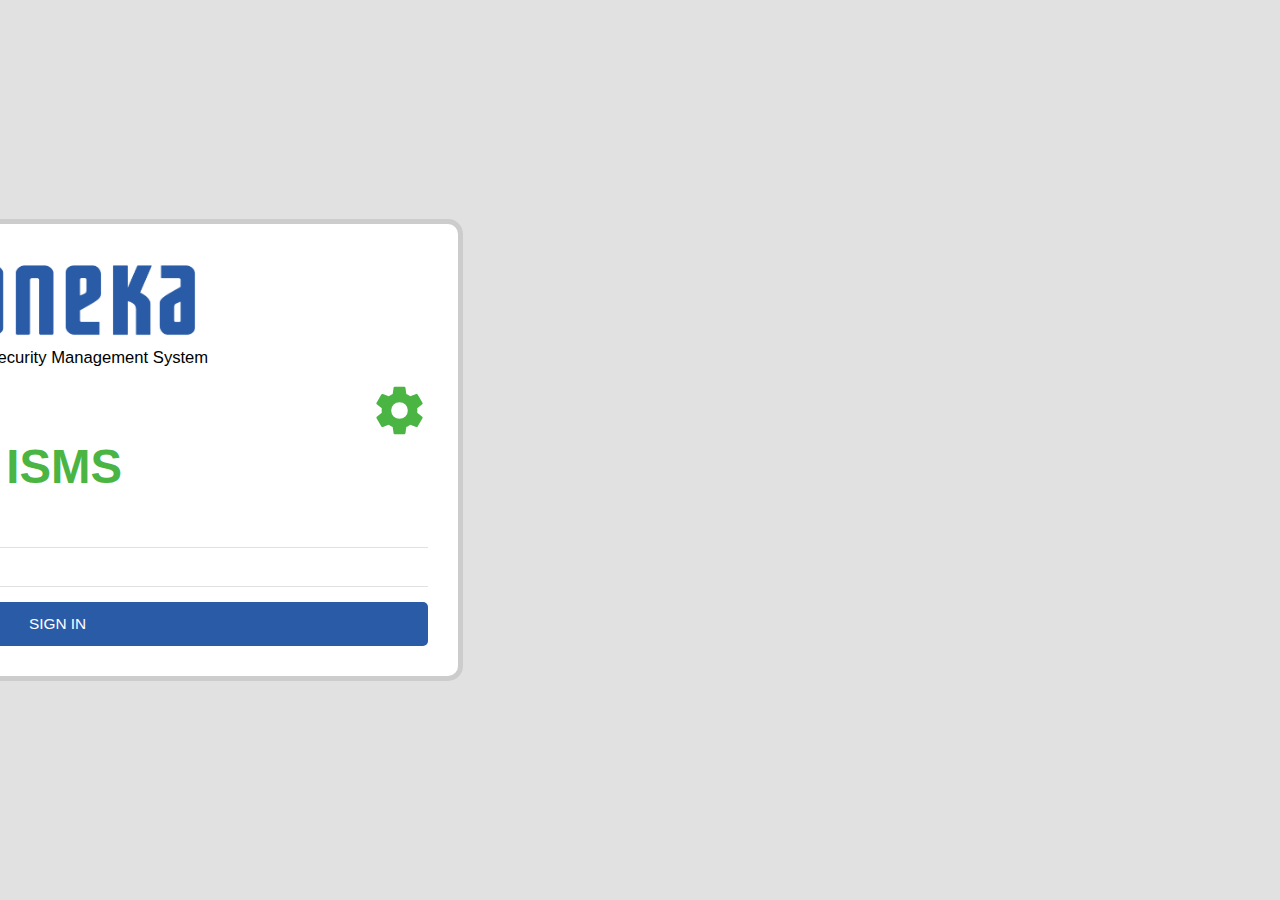
<file: index.html>
<!DOCTYPE html>
<head>
  <meta charset="UTF-8">
  <meta name="viewport" content="width=device-width, initial-scale=1.0">
  <title>Kaneka (SHEQ) - ISMS</title>
	<link rel="stylesheet" type="text/css" href="css/style.css" />
  <link href="https://fonts.googleapis.com/icon?family=Material+Icons" rel="stylesheet">
  <style type="text/css">
        html, body { width:30%; background-color:#e1e1e1; }
	</style>
  <script type="text/javascript" src="js/jquery-3.5.1.min.js"></script>  
	<script type="text/javascript" src="js/controller.js"></script>
  <script type="text/javascript">
    function checkEnter(e) {
        if (e.keyCode == 13) {
            verifyLogin();
        }
    }
    
    function verifyLogin() {
        // if (document.getElementById('pilihProjek').value == "") { alert("Please select a project") }
        // else { document.getElementById('loginForm').submit(); }
        window.location.href = "home.php";
    }
	</script>
</head>
<body>
<div id="mainContent" style="text-align:center; margin:20px; padding:30px; -webkit-border-radius: 15px 15px 15px 15px; border:5px solid #ccc; background-color:#fff;">
<form id="loginForm" method="post" action="PageControllerWeb.aspx?act=login">
  <table width="100%" height="" border="0" cellpadding="0" cellspacing="0" id="">
    <tr><td colspan="2" align="center"><img width="300px" src="img/kaneka.png" /><br></td></tr>
    <tr><td colspan="2" align="center" valign="bottom">
        <div style="font-size:1.3em;">Integrated&nbsp;Security&nbsp;Management&nbsp;System</div><br>
        <div style="font-size:3.7em; color:#4BB543;"><span class="material-icons" style="font-size:1.2em; vertical-align:bottom;">admin_panel_settings</span>&nbsp;<b>ISMS</b></div><br>
    </td></tr>
    <!-- <tr>
      <td colspan="2" width="100%">
        <select id="pilihProjek" name="pilihProjek" class="inputStyle">
            <option value="" selected style="color:#cccccc;">Select project</option>
            <asp:Label ID="projectList" runat="server" />
        </select><br><br>
      </td>
    </tr> -->
    <tr>
        <td align="center" style=""><i class="material-icons" style="color:#777">person_outline</i></td>
        <td height="1%" style="border-bottom: solid 1px #e1e1e1;"><input onkeyup="checkEnter(event)" class="inputStyle2" type="text" id="idPengguna" name="idPengguna" placeholder="Username"/></td>
    </tr>
    <tr>
        <td align="center" style=""><i class="material-icons" style="color:#777">lock_outline</i></td>
        <td height="1%" style="border-bottom: solid 1px #e1e1e1;"><input onkeyup="checkEnter(event)" class="inputStyle2" type="password" id="kataLaluan" name="kataLaluan" placeholder="Password" /></td>
    </tr>
    <tr>
      <td colspan="2" valign="top" align="center">
        <br><div id="loginBtn" class="hantarBtn" onClick="verifyLogin()">SIGN IN</div>
      </td>
    </tr>
  </table>
</form>
</div>
</body>
</html>
</file>
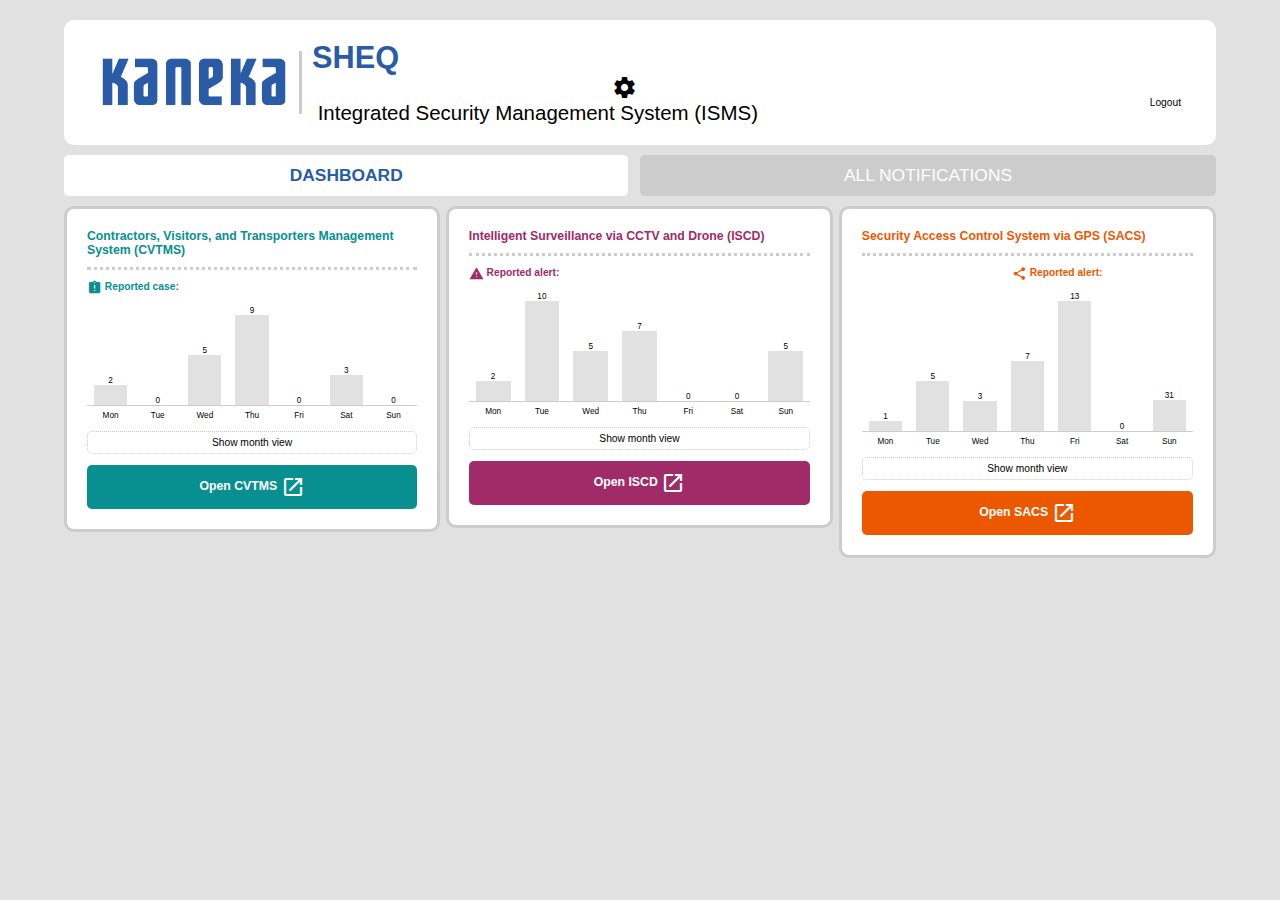
<file: home.html>
<!DOCTYPE html>
<head>
  <meta charset="UTF-8">
  <meta name="viewport" content="width=device-width, initial-scale=1.0">
  <title>Kaneka (SHEQ) - ISMS</title>
	<link rel="stylesheet" type="text/css" href="css/style.css" />
  <link href="https://fonts.googleapis.com/icon?family=Material+Icons" rel="stylesheet">
  <style type="text/css">
        html, body { height:100%; width:90%; background-color:#e1e1e1; }

        html {
            display: table;
            margin: auto;
        }

        body {
            display: table-cell;
            vertical-align: middle;
            padding:9;
        }
        * { box-sizing: border-box; }
        .material-icons {
            vertical-align: middle;
        }
	</style>
  <script type="text/javascript" src="js/jquery-3.5.1.min.js"></script>  
	<script type="text/javascript" src="js/controller.js"></script>
  <script type="text/javascript">
    function logout() {
      window.location.href = "index.html";
    }
    
    function sendDemoNotification() {
      Notification.requestPermission().then(perm => {
        if (perm === "granted") {
          navigator.serviceWorker.ready.then(registration => {
            registration.showNotification('ALERT!', {
              body: 'CVTMS - Skip safety briefing',
              icon: 'cvtms-192x192.png',
              data: {
                url: 'openNoti.html'
              }
            });
          });
        }
      });
    }

    function sendDemoNotification2() {
      Notification.requestPermission().then(perm => {
        if (perm === "granted") {
          navigator.serviceWorker.ready.then(registration => {
            registration.showNotification('ALERT!', {
              body: 'ISCD - PPE not complied',
              icon: 'iscd-192x192.png',
              data: {
                url: 'openNoti.html' 
              }
            });
          });
        }
      });
    }

    function sendDemoNotification3() {
      Notification.requestPermission().then(perm => {
        if (perm === "granted") {
          navigator.serviceWorker.ready.then(registration => {
            registration.showNotification('ALERT!', {
              body: 'SACS - Out of bound',
              icon: 'sacs-192x192.png',
              data: {
                url: 'openNoti.html' 
              }
            });
          });
        }
      });
    }
	</script>
</head>
<body style="vertical-align:top; padding-top:20px;">
<table width="100%" height="" border="0" cellpadding="0" cellspacing="0" id="">
  <tr><td colspan="5" align="center">
    <div style="background-color:#fff; padding:20px; -webkit-border-radius: 10px; ">
    <table width="100%" height="" border="0" cellpadding="0" cellspacing="0" id="">
      <tr>
        <td width="1%"><div style="margin:10px; padding-right:5px; border-right:3px solid #ccc;"><img width="200px" src="img/kaneka.png" /></div></td>
        <td>
          <span style="font-size:3em; color:#295ba7;"><b>SHEQ</b></span><br>
          <span style="font-size:2em;"><span class="material-icons" style="font-size:1.2em; vertical-align:bottom;">admin_panel_settings</span>&nbsp;Integrated&nbsp;Security&nbsp;Management&nbsp;System&nbsp;(ISMS)</span>
        </td>
        <td width="10%" align="right">
          <div onClick="logout()">
          <span class="material-icons" style="font-size:3.9em; padding-right:10px; color:#C41E3A; cursor: pointer;">logout</span>
          <br><span style="padding-right:15px;">Logout</span>
          </div>
        </td>
      </tr>
    </table>
    </div>
    <div id="dashSelected">
      <table width="100%" height="" border="0" cellpadding="0" cellspacing="0" id="">
        <tr>
          <td align="center" width="49%"><div class="selectedMenu">DASHBOARD</div></td>
          <td width="1%"></td>
          <td align="center"><div id="allNotiBtn" class="nonselectedMenu">ALL NOTIFICATIONS</div></td>
        </tr>
      </table>
    </div>
    <div id="notiSelected" class="invi">
      <table width="100%" height="" border="0" cellpadding="0" cellspacing="0" id="">
        <tr>
          <td align="center" width="49%"><div id="dashBtn" class="nonselectedMenu">DASHBOARD</div></td>
          <td width="1%"></td>
          <td align="center"><div class="selectedMenu">ALL NOTIFICATIONS</div></td>
        </tr>
      </table>
    </div>
  </td></tr>
  <tr><td>
    <div id="dashContent">
      <table width="100%" height="" border="0" cellpadding="0" cellspacing="0" id="">
      <tr>
        <td width="33%" valign="top">
          <div class="subsystemBox">
            <div class="subsystemTitle" style="color:#088F8F;">Contractors, Visitors, and Transporters Management System (CVTMS)</div> 
            <div style="color:#088F8F;">
              <span class="material-icons" style="font-size:1.5em;">assignment_late</span>&nbsp;<b>Reported case:</b><br><br>
            </div>
            <div>
              <div id="cvtms_week">
                <table width="100%" height="" border="0" cellpadding="0" cellspacing="0" id="">
                  <tr>
                    <td width="14%" align="center" valign="bottom">
                      2<div class="barCount" style="height:20px;"></div>
                    </td>
                    <td width="14%" align="center" valign="bottom">
                      0<div class="barCount" style="height:0px;"></div>
                    </td>
                    <td width="14%" align="center" valign="bottom">
                      5<div class="barCount" style="height:50px;"></div>
                    </td>
                    <td width="14%" align="center" valign="bottom">
                      9<div class="barCount" style="height:90px;"></div>
                    </td>
                    <td width="14%" align="center" valign="bottom">
                      0<div class="barCount" style="height:0px;"></div>
                    </td>
                    <td width="14%" align="center" valign="bottom">
                      3<div class="barCount" style="height:30px;"></div>
                    </td>
                    <td width="14%" align="center" valign="bottom">
                      0<div class="barCount" style="height:0px;"></div>
                    </td>
                  </tr>
                  <tr><td colspan="7"><div style="border-bottom:1px solid #ccc; margin-bottom:5px;"></div></td></tr>
                  <tr>
                    <td align="center">Mon</td>
                    <td align="center">Tue</td>
                    <td align="center">Wed</td>
                    <td align="center">Thu</td>
                    <td align="center">Fri</td>
                    <td align="center">Sat</td>
                    <td align="center">Sun</td>
                  </tr>
                </table>
              </div>
              <div id="cvtms_month" class="invi">
                <table width="100%" height="" border="0" cellpadding="0" cellspacing="0" id="">
                  <tr>
                    <td width="1%" align="right"><div style="border-right:1px solid #ccc; padding:10px;">Jan</div></td>
                    <td><div class="barCountVer" style="width:0%; border-width:0px;">&nbsp;0</div></td>
                  </tr>
                  <tr>
                    <td width="1%" align="right"><div style="border-right:1px solid #ccc; padding:10px;">Feb</div></td>
                    <td><div class="barCountVer" style="width:10%;">&nbsp;10</div></td>
                  </tr>
                  <tr>
                    <td width="1%" align="right"><div style="border-right:1px solid #ccc; padding:10px;">Mar</div></td>
                    <td><div class="barCountVer" style="width:50%;">&nbsp;50</div></td>
                  </tr>
                  <tr>
                    <td width="1%" align="right"><div style="border-right:1px solid #ccc; padding:10px;">Apr</div></td>
                    <td><div class="barCountVer" style="width:2%;">&nbsp;2</div></td>
                  </tr>
                  <tr>
                    <td width="1%" align="right"><div style="border-right:1px solid #ccc; padding:10px;">May</div></td>
                    <td><div class="barCountVer" style="width:1%;">&nbsp;1</div></td>
                  </tr>
                  <tr>
                    <td width="1%" align="right"><div style="border-right:1px solid #ccc; padding:10px;">Jun</div></td>
                    <td><div class="barCountVer" style="width:13%;">&nbsp;13</div></td>
                  </tr>
                  <tr>
                    <td width="1%" align="right"><div style="border-right:1px solid #ccc; padding:10px;">Jul</div></td>
                    <td><div class="barCountVer" style="width:0%; border-width:0px;">&nbsp;0</div></td>
                  </tr>
                  <tr>
                    <td width="1%" align="right"><div style="border-right:1px solid #ccc; padding:10px;">Aug</div></td>
                    <td><div class="barCountVer" style="width:23%;">&nbsp;23</div></td>
                  </tr>
                  <tr>
                    <td width="1%" align="right"><div style="border-right:1px solid #ccc; padding:10px;">Sep</div></td>
                    <td><div class="barCountVer" style="width:0%; border-width:0px;">&nbsp;0</div></td>
                  </tr>
                  <tr>
                    <td width="1%" align="right"><div style="border-right:1px solid #ccc; padding:10px;">Oct</div></td>
                    <td><div class="barCountVer" style="width:0%; border-width:0px;">&nbsp;0</div></td>
                  </tr>
                  <tr>
                    <td width="1%" align="right"><div style="border-right:1px solid #ccc; padding:10px;">Nov</div></td>
                    <td><div class="barCountVer" style="width:17%;">&nbsp;17</div></td>
                  </tr>
                  <tr>
                    <td width="1%" align="right"><div style="border-right:1px solid #ccc; padding:10px;">Dec</div></td>
                    <td><div class="barCountVer" style="width:0%; border-width:0px;">&nbsp;0</div></td>
                  </tr>
                </table>
              </div>
            </div>
            <br>
            <div id="monthViewBtn_cvtms" class="hantarBtnA" onClick="">Show month view</div>
            <div id="weekViewBtn_cvtms" class="hantarBtnA invi" onClick="">Show week view</div>
            <br><div id="openCVTMS" class="hantarBtn2" onClick="sendDemoNotification()"><b>Open CVTMS</b>&nbsp;<span class="material-icons">open_in_new</span></div>
            <!-- <span class="material-icons" style="font-size:3em; color:#F2274C;">warning_amber</span> 3 cases
            <br>
            <span class="material-icons" style="font-size:3em; color:#4BB543;">verified_user</span> 100 granted access -->
          </div>
        </td>
        <td>&nbsp;&nbsp;</td>
        <td width="34%" valign="top">
          <div class="subsystemBox">
            <div class="subsystemTitle" style="color:#9F2B68;">Intelligent Surveillance via CCTV and Drone (ISCD)</div>   
            <div style="color:#9F2B68;">
              <span class="material-icons" style="font-size:1.5em;">report_problem</span>&nbsp;<b>Reported alert:</b><br><br>
            </div>
            <div>
              <div id="iscd_week">
                <table width="100%" height="" border="0" cellpadding="0" cellspacing="0" id="">
                  <tr>
                    <td width="14%" align="center" valign="bottom">
                      2<div class="barCount" style="height:20px;"></div>
                    </td>
                    <td width="14%" align="center" valign="bottom">
                      10<div class="barCount" style="height:100px;"></div>
                    </td>
                    <td width="14%" align="center" valign="bottom">
                      5<div class="barCount" style="height:50px;"></div>
                    </td>
                    <td width="14%" align="center" valign="bottom">
                      7<div class="barCount" style="height:70px;"></div>
                    </td>
                    <td width="14%" align="center" valign="bottom">
                      0<div class="barCount" style="height:0px;"></div>
                    </td>
                    <td width="14%" align="center" valign="bottom">
                      0<div class="barCount" style="height:0px;"></div>
                    </td>
                    <td width="14%" align="center" valign="bottom">
                      5<div class="barCount" style="height:50px;"></div>
                    </td>
                  </tr>
                  <tr><td colspan="7"><div style="border-bottom:1px solid #ccc; margin-bottom:5px;"></div></td></tr>
                  <tr>
                    <td align="center">Mon</td>
                    <td align="center">Tue</td>
                    <td align="center">Wed</td>
                    <td align="center">Thu</td>
                    <td align="center">Fri</td>
                    <td align="center">Sat</td>
                    <td align="center">Sun</td>
                  </tr>
                </table>
              </div>
              <div id="iscd_month" class="invi">
                <table width="100%" height="" border="0" cellpadding="0" cellspacing="0" id="">
                  <tr>
                    <td width="1%" align="right"><div style="border-right:1px solid #ccc; padding:10px;">Jan</div></td>
                    <td><div class="barCountVer" style="width:7%;">&nbsp;7</div></td>
                  </tr>
                  <tr>
                    <td width="1%" align="right"><div style="border-right:1px solid #ccc; padding:10px;">Feb</div></td>
                    <td><div class="barCountVer" style="width:7%;">&nbsp;7</div></td>
                  </tr>
                  <tr>
                    <td width="1%" align="right"><div style="border-right:1px solid #ccc; padding:10px;">Mar</div></td>
                    <td><div class="barCountVer" style="width:30%;">&nbsp;30</div></td>
                  </tr>
                  <tr>
                    <td width="1%" align="right"><div style="border-right:1px solid #ccc; padding:10px;">Apr</div></td>
                    <td><div class="barCountVer" style="width:15%;">&nbsp;15</div></td>
                  </tr>
                  <tr>
                    <td width="1%" align="right"><div style="border-right:1px solid #ccc; padding:10px;">May</div></td>
                    <td><div class="barCountVer" style="width:10%;">&nbsp;10</div></td>
                  </tr>
                  <tr>
                    <td width="1%" align="right"><div style="border-right:1px solid #ccc; padding:10px;">Jun</div></td>
                    <td><div class="barCountVer" style="width:1%;">&nbsp;1</div></td>
                  </tr>
                  <tr>
                    <td width="1%" align="right"><div style="border-right:1px solid #ccc; padding:10px;">Jul</div></td>
                    <td><div class="barCountVer" style="width:0%; border-width:0px;">&nbsp;0</div></td>
                  </tr>
                  <tr>
                    <td width="1%" align="right"><div style="border-right:1px solid #ccc; padding:10px;">Aug</div></td>
                    <td><div class="barCountVer" style="width:3%;">&nbsp;3</div></td>
                  </tr>
                  <tr>
                    <td width="1%" align="right"><div style="border-right:1px solid #ccc; padding:10px;">Sep</div></td>
                    <td><div class="barCountVer" style="width:0%; border-width:0px;">&nbsp;0</div></td>
                  </tr>
                  <tr>
                    <td width="1%" align="right"><div style="border-right:1px solid #ccc; padding:10px;">Oct</div></td>
                    <td><div class="barCountVer" style="width:73%;">&nbsp;73</div></td>
                  </tr>
                  <tr>
                    <td width="1%" align="right"><div style="border-right:1px solid #ccc; padding:10px;">Nov</div></td>
                    <td><div class="barCountVer" style="width:17%;">&nbsp;17</div></td>
                  </tr>
                  <tr>
                    <td width="1%" align="right"><div style="border-right:1px solid #ccc; padding:10px;">Dec</div></td>
                    <td><div class="barCountVer" style="width:0%; border-width:0px;">&nbsp;0</div></td>
                  </tr>
                </table>
              </div>
            </div>
            <br>
            <div id="monthViewBtn_iscd" class="hantarBtnA" onClick="">Show month view</div>
            <div id="weekViewBtn_iscd" class="hantarBtnA invi" onClick="">Show week view</div>
            <br><div id="" class="hantarBtn3" onClick="sendDemoNotification2()"><b>Open ISCD</b>&nbsp;<span class="material-icons">open_in_new</span></div>
          </div>
        </td>
        <td>&nbsp;&nbsp;</td>
        <td width="33%" valign="top">
          <div class="subsystemBox">
            <div class="subsystemTitle" style="color:#EC5800;">Security Access Control System via GPS (SACS)</div> 
            <div style="color:#EC5800;">
              <span class="material-icons" style="font-size:1.5em;">emergency_share</span>&nbsp;<b>Reported alert:</b><br><br>
            </div>
            <div>
              <div id="sacs_week">
                <table width="100%" height="" border="0" cellpadding="0" cellspacing="0" id="">
                  <tr>
                    <td width="14%" align="center" valign="bottom">
                      1<div class="barCount" style="height:10px;"></div>
                    </td>
                    <td width="14%" align="center" valign="bottom">
                      5<div class="barCount" style="height:50px;"></div>
                    </td>
                    <td width="14%" align="center" valign="bottom">
                      3<div class="barCount" style="height:30px;"></div>
                    </td>
                    <td width="14%" align="center" valign="bottom">
                      7<div class="barCount" style="height:70px;"></div>
                    </td>
                    <td width="14%" align="center" valign="bottom">
                      13<div class="barCount" style="height:130px;"></div>
                    </td>
                    <td width="14%" align="center" valign="bottom">
                      0<div class="barCount" style="height:0px;"></div>
                    </td>
                    <td width="14%" align="center" valign="bottom">
                      31<div class="barCount" style="height:31px;"></div>
                    </td>
                  </tr>
                  <tr><td colspan="7"><div style="border-bottom:1px solid #ccc; margin-bottom:5px;"></div></td></tr>
                  <tr>
                    <td align="center">Mon</td>
                    <td align="center">Tue</td>
                    <td align="center">Wed</td>
                    <td align="center">Thu</td>
                    <td align="center">Fri</td>
                    <td align="center">Sat</td>
                    <td align="center">Sun</td>
                  </tr>
                </table>
              </div>
              <div id="sacs_month" class="invi">
                <table width="100%" height="" border="0" cellpadding="0" cellspacing="0" id="">
                  <tr>
                    <td width="1%" align="right"><div style="border-right:1px solid #ccc; padding:10px;">Jan</div></td>
                    <td><div class="barCountVer" style="width:63%;">&nbsp;63</div></td>
                  </tr>
                  <tr>
                    <td width="1%" align="right"><div style="border-right:1px solid #ccc; padding:10px;">Feb</div></td>
                    <td><div class="barCountVer" style="width:39%;">&nbsp;39</div></td>
                  </tr>
                  <tr>
                    <td width="1%" align="right"><div style="border-right:1px solid #ccc; padding:10px;">Mar</div></td>
                    <td><div class="barCountVer" style="width:47%;">&nbsp;47</div></td>
                  </tr>
                  <tr>
                    <td width="1%" align="right"><div style="border-right:1px solid #ccc; padding:10px;">Apr</div></td>
                    <td><div class="barCountVer" style="width:2%;">&nbsp;2</div></td>
                  </tr>
                  <tr>
                    <td width="1%" align="right"><div style="border-right:1px solid #ccc; padding:10px;">May</div></td>
                    <td><div class="barCountVer" style="width:1%;">&nbsp;1</div></td>
                  </tr>
                  <tr>
                    <td width="1%" align="right"><div style="border-right:1px solid #ccc; padding:10px;">Jun</div></td>
                    <td><div class="barCountVer" style="width:33%;">&nbsp;33</div></td>
                  </tr>
                  <tr>
                    <td width="1%" align="right"><div style="border-right:1px solid #ccc; padding:10px;">Jul</div></td>
                    <td><div class="barCountVer" style="width:42%;">&nbsp;42</div></td>
                  </tr>
                  <tr>
                    <td width="1%" align="right"><div style="border-right:1px solid #ccc; padding:10px;">Aug</div></td>
                    <td><div class="barCountVer" style="width:31%;">&nbsp;31</div></td>
                  </tr>
                  <tr>
                    <td width="1%" align="right"><div style="border-right:1px solid #ccc; padding:10px;">Sep</div></td>
                    <td><div class="barCountVer" style="width:53%;">&nbsp;53</div></td>
                  </tr>
                  <tr>
                    <td width="1%" align="right"><div style="border-right:1px solid #ccc; padding:10px;">Oct</div></td>
                    <td><div class="barCountVer" style="width:9%;">&nbsp;9</div></td>
                  </tr>
                  <tr>
                    <td width="1%" align="right"><div style="border-right:1px solid #ccc; padding:10px;">Nov</div></td>
                    <td><div class="barCountVer" style="width:37%;">&nbsp;37</div></td>
                  </tr>
                  <tr>
                    <td width="1%" align="right"><div style="border-right:1px solid #ccc; padding:10px;">Dec</div></td>
                    <td><div class="barCountVer" style="width:70%;">&nbsp;70</div></td>
                  </tr>
                </table>
              </div>
            </div>
            <br>
            <div id="monthViewBtn_sacs" class="hantarBtnA" onClick="">Show month view</div>
            <div id="weekViewBtn_sacs" class="hantarBtnA invi" onClick="">Show week view</div>
            <br><div id="" class="hantarBtn4" onClick="sendDemoNotification3()"><b>Open SACS</b>&nbsp;<span class="material-icons">open_in_new</span></div>
          </div>
        </td>
      </tr>
    </table>
    </div>
    <div id="notiContent" class="invi" style="background:#fff; padding:10px; -webkit-border-radius: 5px;">
    <table width="100%" height="" border="0" cellpadding="5" cellspacing="0" id="">
      <tr>
        <td colspan="7" style="border:solid 1px #e1e1e1;"><input onkeyup="" class="inputStyle2" type="text" id="" name="" placeholder="Type to search"/></td>
      </tr>
      <tr>
        <td colspan="7">&nbsp;</td>
      </tr>
      <tr>
        <th width="1%">No</th>
        <th width="13%">Date</th>
        <th width="13%">Time</th>
        <th width="13%">System</th>
        <th width="40%">Details</th>
        <th width="20%">&nbsp;</th>
      </tr>
      <tr><td colspan="6" style="border-bottom:1px solid #ccc"></td></tr>
      <tr class="notiRow">
        <td width="1%">1</td>
        <td align="center">5/6/2024</td>
        <td align="center">09:01</td>
        <td align="center" style="color:#088F8F;"><span class="material-icons" style="font-size:1.5em;">assignment_late</span>&nbsp;<b>CVTMS</b></td>
        <td align="center">Skip safety briefing</td>
        <td width="20%" align="center"><div class="cvtmsRow">Open&nbsp;CVTMS&nbsp;<span class="material-icons" style="font-size:1.5em;">open_in_new</span></div></td>
      </tr>
      <!-- <tr>
        <td width="1%" class="">2</td>
        <td align="center" class="">4/6/2024</td>
        <td align="center" class="">18:00</td>
        <td align="center" class=""style="color:#088F8F;"><span class="material-icons" style="font-size:1.5em;">assignment_late</span>&nbsp;<b>CVTMS</b></td>
        <td align="center" class="">Did not checked out</td>
        <td width="20%" align="center" class=""><div class="cvtmsRow">Open&nbsp;CVTMS&nbsp;<span class="material-icons" style="font-size:1.5em;">open_in_new</span></div></td>
      </tr> -->
      <tr class="notiRow">
        <td width="1%">2</td>
        <td align="center">4/6/2024</td>
        <td align="center">18:00</td>
        <td align="center" style="color:#088F8F;"><span class="material-icons" style="font-size:1.5em;">assignment_late</span>&nbsp;<b>CVTMS</b></td>
        <td align="center">Did not checked out</td>
        <td width="20%" align="center"><div class="cvtmsRow">Open&nbsp;CVTMS&nbsp;<span class="material-icons" style="font-size:1.5em;">open_in_new</span></div></td>
      </tr>
      <tr class="notiRow">
        <td width="1%">3</td>
        <td align="center">4/6/2024</td>
        <td align="center">12:01</td>
        <td align="center" style="color:#EC5800;"><span class="material-icons" style="font-size:1.5em;">emergency_share</span>&nbsp;<b>SACS</b></td>
        <td align="center">Out of bound</td>
        <td width="20%" align="center"><div class="sacsRow">Open&nbsp;SACS&nbsp;<span class="material-icons" style="font-size:1.5em;">open_in_new</span></div></td>
      </tr>
      <tr class="notiRow">
        <td width="1%">4</td>
        <td align="center">4/6/2024</td>
        <td align="center">12:01</td>
        <td align="center" style="color:#9F2B68;"><span class="material-icons" style="font-size:1.5em;">report_problem</span>&nbsp;<b>ISCD</b></td>
        <td align="center">PPE not complied</td>
        <td width="20%" align="center"><div class="iscdRow">Open&nbsp;ISCD&nbsp;<span class="material-icons" style="font-size:1.5em;">open_in_new</span></div></td>
      </tr>
      <tr class="notiRow">
        <td width="1%">5</td>
        <td align="center">1/6/2024</td>
        <td align="center">09:01</td>
        <td align="center" style="color:#EC5800;"><span class="material-icons" style="font-size:1.5em;">emergency_share</span>&nbsp;<b>SACS</b></td>
        <td align="center">Out of bound</td>
        <td width="20%" align="center"><div class="sacsRow">Open&nbsp;SACS&nbsp;<span class="material-icons" style="font-size:1.5em;">open_in_new</span></div></td>
      </tr>


    </table>
    </div>
  </td></tr>




  
</table>
</body>
</html>
</file>
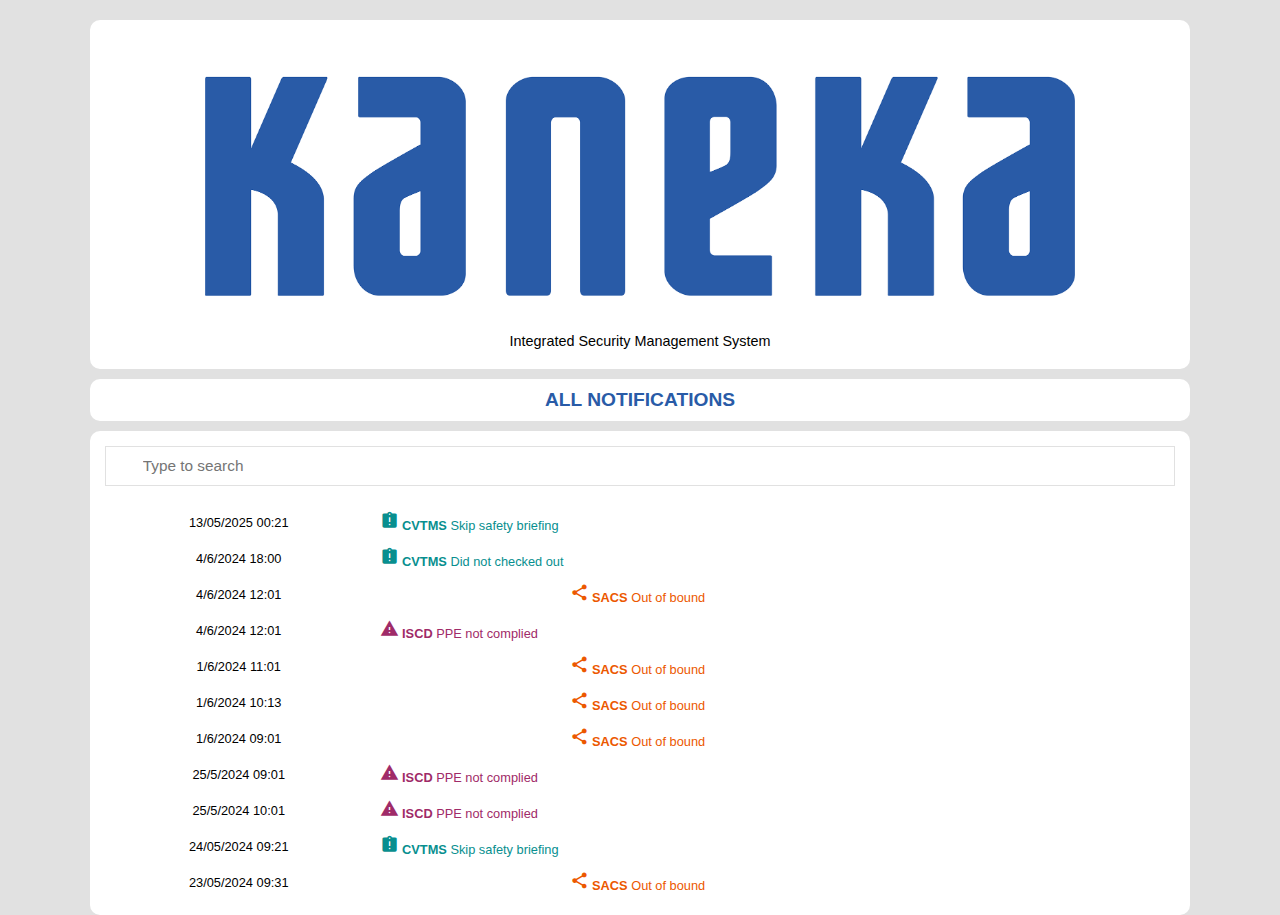
<file: homeM.html>
<!DOCTYPE html>
<head>
  <meta charset="UTF-8">
  <meta name="viewport" content="width=device-width, initial-scale=1.0, maximum-scale=1.0">
  <title>Kaneka (SHEQ) - ISMS</title>
	<link rel="stylesheet" type="text/css" href="css/style.css" />
  <link href="https://fonts.googleapis.com/icon?family=Material+Icons" rel="stylesheet">
  <style type="text/css">
    #mainContent {
      width: 90%;
      max-width: 1100px;
    }

    .subContent {
      padding: 30px;
      background: white;
      border-radius: 8px;
      box-shadow: 0 4px 12px rgba(0, 0, 0, 0.1);
      text-align: center;
    }
	</style>
  <script type="text/javascript" src="js/jquery-3.5.1.min.js"></script>  
	<script type="text/javascript" src="js/controller.js"></script>
  <script type="text/javascript">
    function logout() {
      window.location.href = "index.html";
    }
    
    function sendDemoNotification() {
      Notification.requestPermission().then(perm => {
        if (perm === "granted") {
          navigator.serviceWorker.ready.then(registration => {
            registration.showNotification('ALERT!', {
              body: 'CVTMS - Skip safety briefing',
              icon: 'cvtms-192x192.png',
              data: {
                url: 'openNoti.html'
              }
            });
          });
        }
      });
    }

    function sendDemoNotification2() {
      Notification.requestPermission().then(perm => {
        if (perm === "granted") {
          navigator.serviceWorker.ready.then(registration => {
            registration.showNotification('ALERT!', {
              body: 'ISCD - PPE not complied',
              icon: 'iscd-192x192.png',
              data: {
                url: 'openNoti.html' 
              }
            });
          });
        }
      });
    }

    function sendDemoNotification3() {
      Notification.requestPermission().then(perm => {
        if (perm === "granted") {
          navigator.serviceWorker.ready.then(registration => {
            registration.showNotification('ALERT!', {
              body: 'SACS - Out of bound',
              icon: 'sacs-192x192.png',
              data: {
                url: 'openNoti.html' 
              }
            });
          });
        }
      });
    }

    function addTopRow() {
      sendDemoNotification3();
      const table = document.getElementById("notiTable");
      const tbody = table.tBodies[0]; 

      const now = new Date();
      const formattedDateTime = 
        now.getDate().toString().padStart(2, '0') + '/' +
        (now.getMonth() + 1).toString().padStart(2, '0') + '/' +
        now.getFullYear() + ' ' +
        now.getHours().toString().padStart(2, '0') + ':' +
        now.getMinutes().toString().padStart(2, '0');

      // Create new content row
      const contentRow = document.createElement("tr");
      contentRow.innerHTML = `
        <td align="center" width="25%">${formattedDateTime}</td>
        <td align="left" style="color:#EC5800;">
          <span class="material-icons" style="font-size:1.5em;">emergency_share</span>&nbsp;
          <b>SACS</b> Out of bound
        </td>
      `;

      // Insert at the top
      tbody.insertBefore(contentRow, tbody.firstChild);
    }

    function filterTable() {
      const input = document.getElementById("searchNoti");
      const filter = input.value.toLowerCase();
      const table = document.getElementById("notiTable");
      const rows = table.getElementsByTagName("tr");

      for (let i = 0; i < rows.length; i++) {
        const rowText = rows[i].textContent || rows[i].innerText;
        if (rowText.toLowerCase().includes(filter)) {
          rows[i].style.display = "";
        } else {
          rows[i].style.display = "none";
        }
      }
    }
	</script>
</head>
<body style="align-items:flex-start; padding-top:20px;" onload="setTimeout(sendDemoNotification3, 5000);">
<div id="mainContent">

  <div style="background-color:#fff; padding:20px; -webkit-border-radius:10px; text-align:center;">
    <div><img width="90%" src="img/kaneka.png" /></div>
    <div style="font-size:0.9em;">Integrated&nbsp;Security&nbsp;Management&nbsp;System</div>
  </div>
  <div onClick="addTopRow()" class="selectedMenu" style="font-family:Arial; font-size:1.2em; -webkit-border-radius:10px; text-align:center;">ALL NOTIFICATIONS</div>
  <div style="background-color:#fff; padding:15px; -webkit-border-radius:10px; text-align:center;">
    <div style="border:solid 1px #e1e1e1; font-size:0.8em;"><input onkeyup="filterTable()" class="inputStyle2" type="text" id="searchNoti" name="" placeholder="Type to search"/></div>
    <br>

    
    <table width="100%" height="" border="0" cellpadding="7" cellspacing="0" id="notiTable">
      <tr>
        <td align="center" width="25%">13/05/2025 00:21</td>
        <td align="left" style="color:#088F8F;"><span class="material-icons" style="font-size:1.5em;">assignment_late</span>&nbsp;<b>CVTMS</b>
          Skip safety briefing</td>
      </tr>
      <tr>
        <td align="center width="25%"">4/6/2024 18:00</td>
        <td align="left" style="color:#088F8F;"><span class="material-icons" style="font-size:1.5em;">assignment_late</span>&nbsp;<b>CVTMS</b>
          Did not checked out</td>
      </tr>
      <tr>
        <td align="center width="25%"">4/6/2024 12:01</td>
        <td align="left" style="color:#EC5800;"><span class="material-icons" style="font-size:1.5em;">emergency_share</span>&nbsp;<b>SACS</b>
          Out of bound</td>
      </tr>
      <tr>
        <td align="center width="25%"">4/6/2024 12:01</td>
        <td align="left" style="color:#9F2B68;"><span class="material-icons" style="font-size:1.5em;">report_problem</span>&nbsp;<b>ISCD</b>
          PPE not complied</td>
      </tr>
      <tr>
        <td align="center width="25%"">1/6/2024 11:01</td>
        <td align="left" style="color:#EC5800;"><span class="material-icons" style="font-size:1.5em;">emergency_share</span>&nbsp;<b>SACS</b>
          Out of bound</td>
      </tr>
      <tr>
        <td align="center width="25%"">1/6/2024 10:13</td>
        <td align="left" style="color:#EC5800;"><span class="material-icons" style="font-size:1.5em;">emergency_share</span>&nbsp;<b>SACS</b>
          Out of bound</td>
      </tr>
      <tr>
        <td align="center width="25%"">1/6/2024 09:01</td>
        <td align="left" style="color:#EC5800;"><span class="material-icons" style="font-size:1.5em;">emergency_share</span>&nbsp;<b>SACS</b>
          Out of bound</td>
      </tr>
      <tr>
        <td align="center width="25%"">25/5/2024 09:01</td>
        <td align="left" style="color:#9F2B68;"><span class="material-icons" style="font-size:1.5em;">report_problem</span>&nbsp;<b>ISCD</b>
          PPE not complied</td>
      </tr>
      <tr class="notiRow width="25%"">
        <td align="center">25/5/2024 10:01</td>
        <td align="left" style="color:#9F2B68;"><span class="material-icons" style="font-size:1.5em;">report_problem</span>&nbsp;<b>ISCD</b>
        PPE not complied</td>
      </tr>
      <tr class="notiRow width="25%"">
        <td align="center">24/05/2024 09:21</td>
        <td align="left" style="color:#088F8F;"><span class="material-icons" style="font-size:1.5em;">assignment_late</span>&nbsp;<b>CVTMS</b>
        Skip safety briefing</td>
      </tr>
      <tr class="notiRow width="25%"">
        <td align="center">23/05/2024 09:31</td>
        <td align="left" style="color:#EC5800;"><span class="material-icons" style="font-size:1.5em;">emergency_share</span>&nbsp;<b>SACS</b>
        Out of bound</td>
      </tr>


    </table>
  </div>




  
</table>
</div>
</body>
</html>
</file>
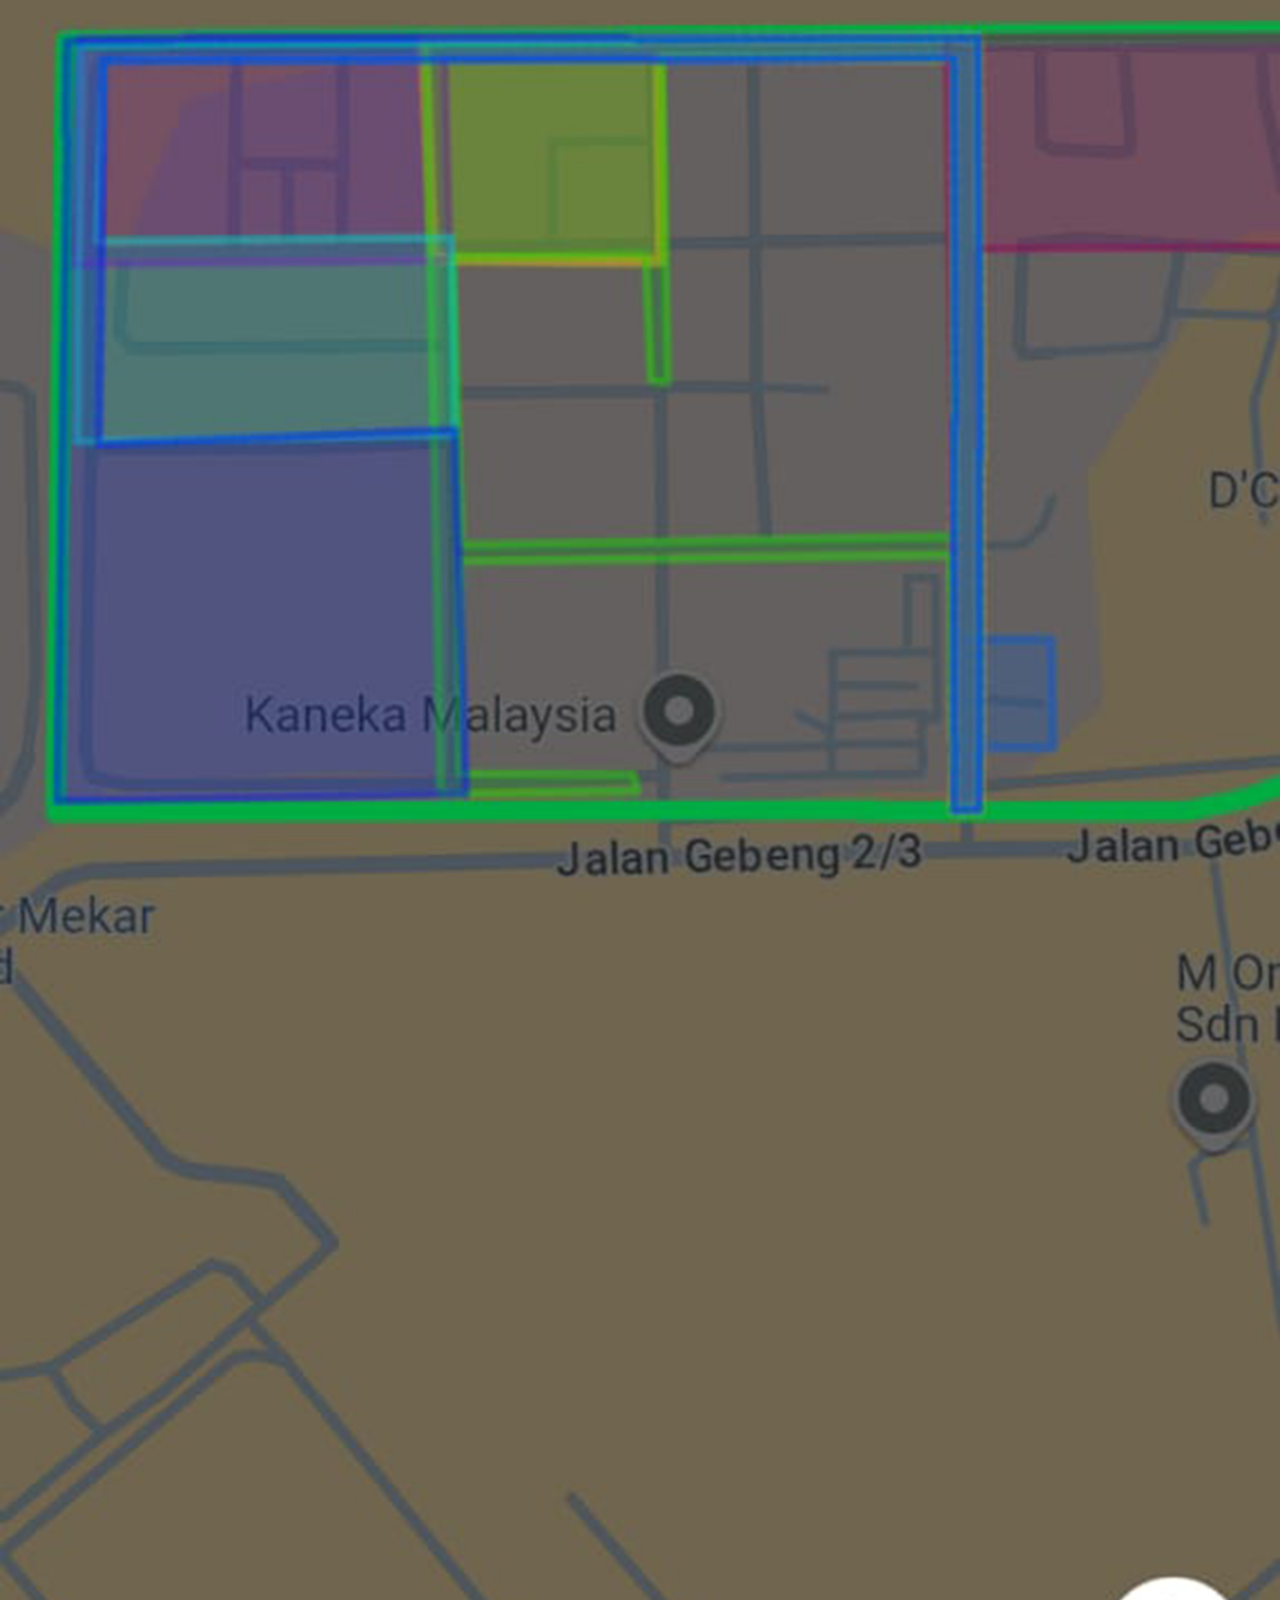
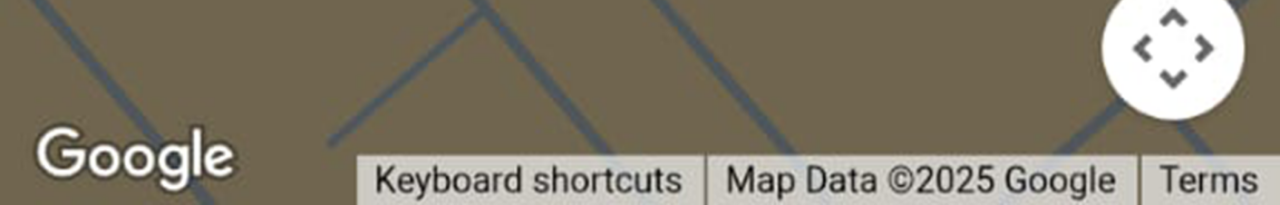
<file: openNoti.html>
<!DOCTYPE html>
<head>
  <meta charset="UTF-8">
  <link rel="manifest" href="manifest.json">
  <link rel="apple-touch-icon" href="icon-180x180.png">
  <meta name="viewport" content="width=device-width, initial-scale=1.0, maximum-scale=1.0">
  <title>Kaneka (SHEQ) - ISMS</title>
	<link rel="stylesheet" type="text/css" href="css/style.css" />
  <script type="text/javascript" src="js/jquery-3.5.1.min.js"></script>  
	<script type="text/javascript" src="js/controller.js"></script>
</head>
<body>
<img src="img/sacs_ui.png" width="100%">
</body>
</html>
</file>
<file: css/style.css>
* {
	box-sizing: border-box;
}

html, body {
	height: 100%;
	margin: 0;
}

body {
	display: flex;
	justify-content: center;
	align-items: center;
	font-family: Arial, sans-serif;
	background-color: #e1e1e1;
}

td { font-family:Arial; font-size:0.8em; }
li { list-style:none; }
ul { text-decoration:none; }
a { text-decoration:none; }
input { border:0; }
.invi { display:none; }

.hantarBtn {
	font-size:1.2em; padding:13px; text-align:center;
	color:#fff;
	background: #295ba7;
	-webkit-border-radius: 5px 5px 5px 5px; 
	cursor: pointer;
}
.hantarBtn:hover {
	background: #000;
}

.hantarBtn2 {
	font-size:1.2em; padding:10px; text-align:center;
	color:#fff;
	background: #088F8F;
	-webkit-border-radius: 5px 5px 5px 5px; 
	cursor: pointer;
}
.hantarBtn2:hover {
	background: #000;
}

.hantarBtn3 {
	font-size:1.2em; padding:10px; text-align:center;
	color:#fff;
	background: #9F2B68;
	-webkit-border-radius: 5px 5px 5px 5px; 
	cursor: pointer;
}
.hantarBtn3:hover {
	background: #000;
}

.hantarBtn4 {
	font-size:1.2em; padding:10px; text-align:center;
	color:#fff;
	background: #EC5800;
	-webkit-border-radius: 5px 5px 5px 5px; 
	cursor: pointer;
}
.hantarBtn4:hover {
	background: #000;
}





.hantarBtnA {
	padding:5px; text-align:center;
	-webkit-border-radius: 5px 5px 5px 5px; 
	border:1px dotted #ccc;
	cursor: pointer;
}
.hantarBtnA:hover {
	background: #e1e1e1;
	border:1px solid #e1e1e1;
	text-transform: uppercase;
	font-weight: bold;
}

.inputStyle {  
	width: 100%;
	text-align: left;
	font-size: 1.2em;
    padding: 10px;    
	color: #000;
}

.inputStyle2 {  
	width: 95%;
	text-align: left;
	font-size: 1.2em;
    padding: 10px;    
	color: #000;
}

.subsystemBox {
	text-align:left; 
	padding:20px;
	-webkit-border-radius: 10px; 
	border:3px solid #ccc; 
	background-color:#fff;
}

.subsystemTitle {
	font-size:1.2em;
	padding-bottom:10px;
	font-weight: bold;
	border-bottom: 3px dotted #ccc;
	margin-bottom:10px;
}

.barCount {
	margin:0px 7px 0px 7px;
	background: #e1e1e1;
}

.barCountVer {
	border: 4px solid #e1e1e1;
	background: #e1e1e1;
}

.selectedMenu {
	background-color:#fff; 
	color: #295ba7;
	padding:10px; 
	margin: 10px 0px 10px 0px;
	font-size:1.7em;
	-webkit-border-radius: 5px;
	font-weight: bold;
}

.nonselectedMenu {
	color:#fff; 
	background-color: #ccc;
	padding:10px; 
	margin: 10px 0px 10px 0px;
	font-size:1.7em;
	-webkit-border-radius: 5px;
	cursor: pointer;
}

.nonselectedMenu:hover {
	background-color: #295ba7;
}

.cvtmsRow {
	font-weight:bold;
	color:#fff;
	background: #088F8F;
	-webkit-border-radius: 5px; 
	cursor: pointer;
	padding:7px;
}

.iscdRow {
	font-weight:bold;
	color:#fff;
	background: #9F2B68;
	-webkit-border-radius: 5px; 
	cursor: pointer;
	padding:7px;
}

.sacsRow {
	font-weight:bold;
	color:#fff;
	background: #EC5800;
	-webkit-border-radius: 5px; 
	cursor: pointer;
	padding:7px;
}

.highlightRow {
	background: #e1e1e1;
	padding: 7px;
	border-top:2px solid #295ba7;
	border-bottom:2px solid #295ba7;
	font-weight:bold;
	font-size:1em;
}
</file>
